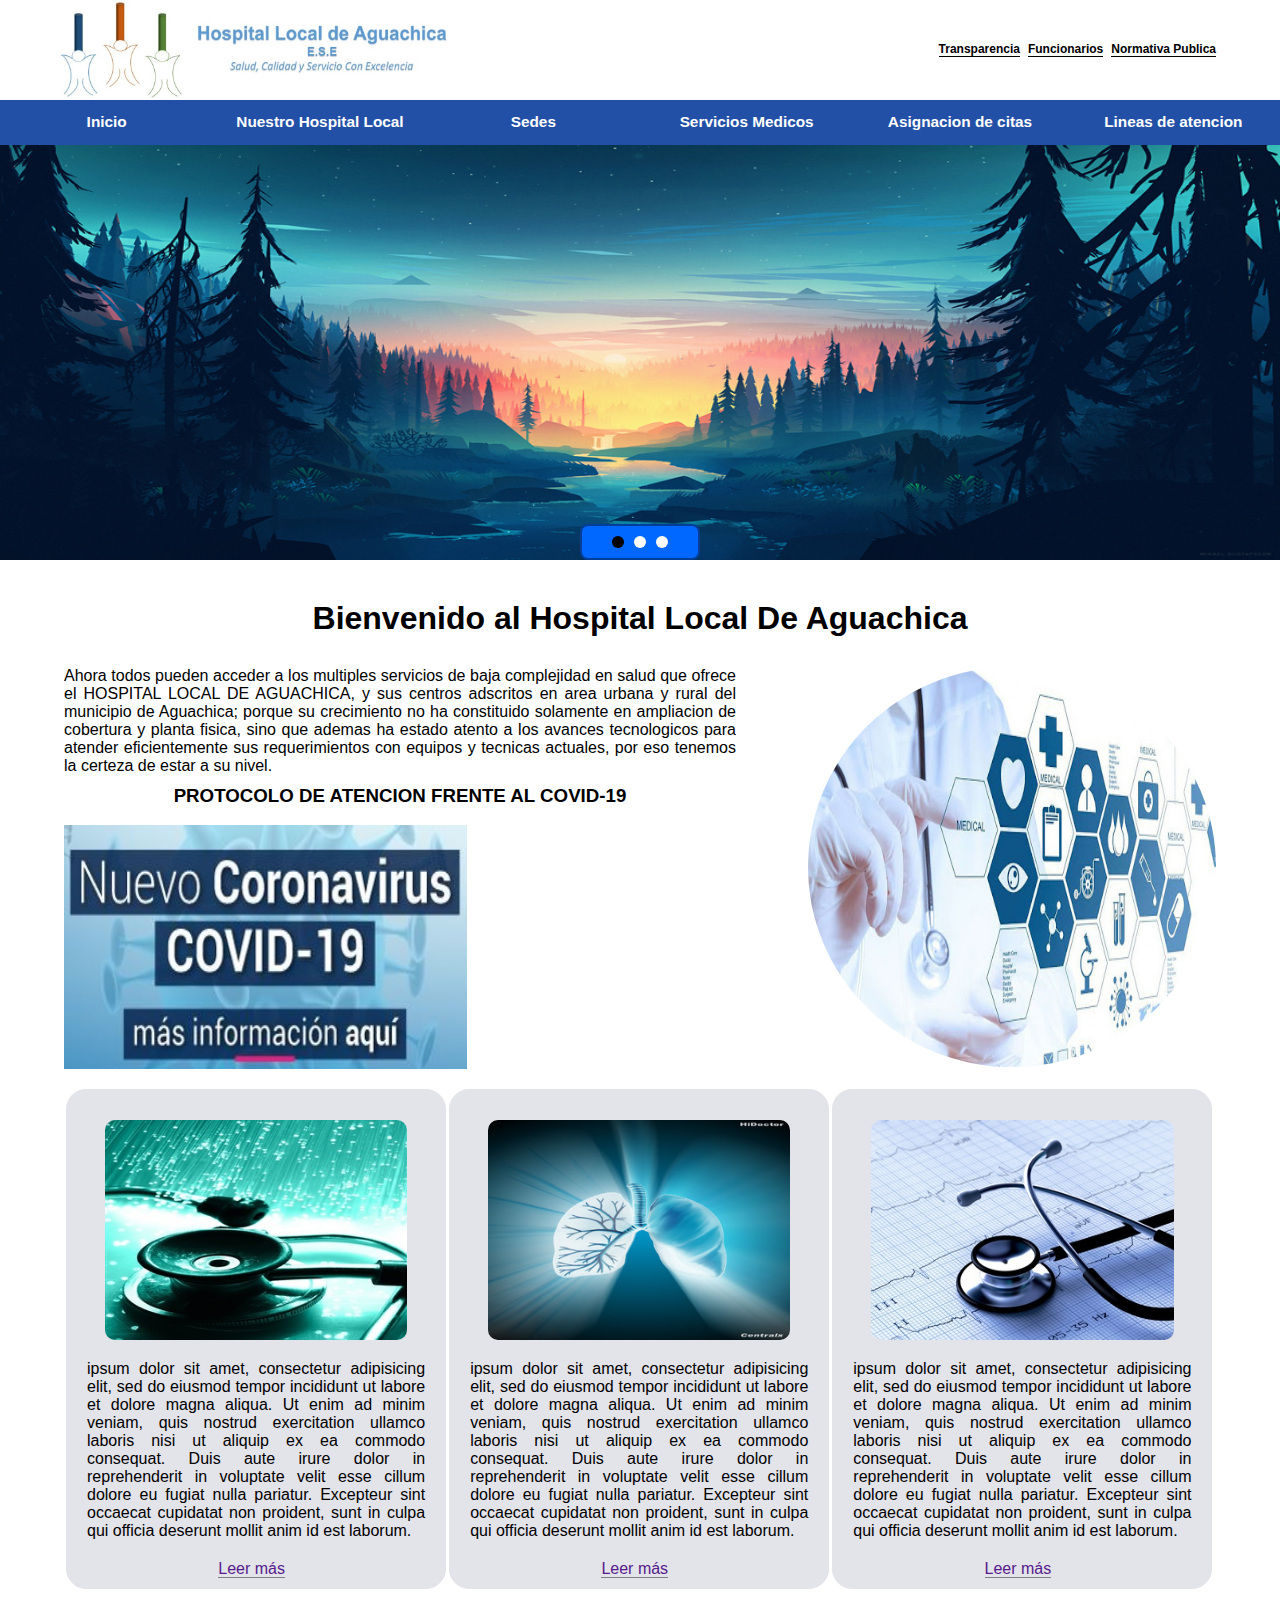
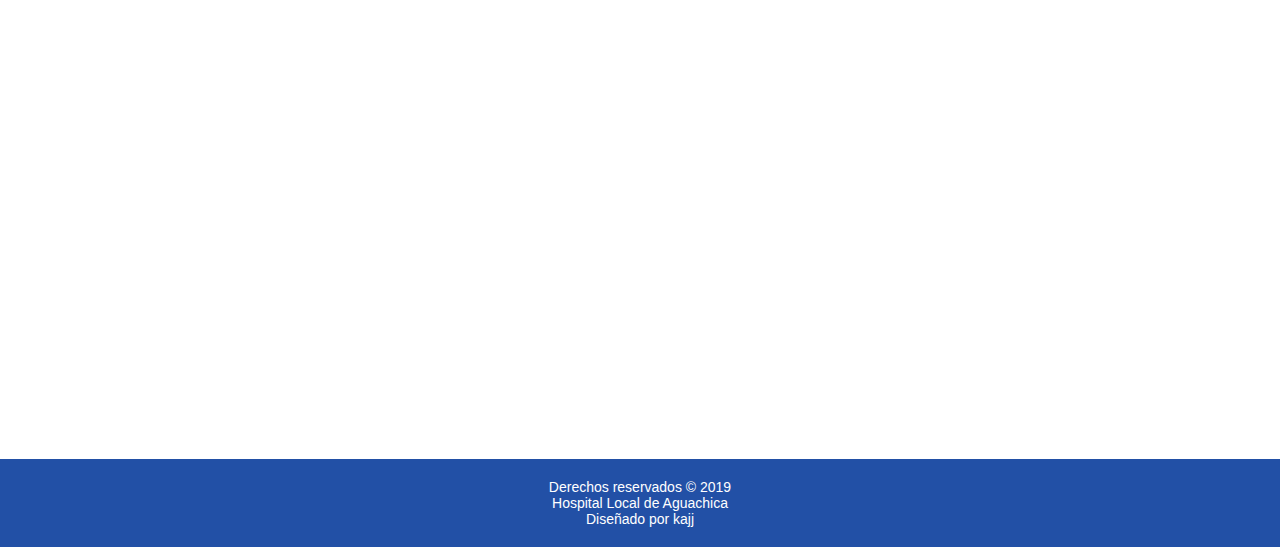
<file: index2.html>
<!DOCTYPE html>
<html  lang="es">
<head>
	<meta charset="utf-8">
	<meta name="viewport" content="width=device-width, initial-scale=1.0">
	<meta name="author" content="Hospital Local de Aguachica">
	<meta name="description" content="Servicios de salud">
	<meta name="keywords content">

	<link rel="stylesheet" type="text/css" href="css/estilo_index2.css">
	<link rel="stylesheet" type="text/css" href="css/redes.css">
	<link rel="stylesheet" type="text/css" href="css/punto.css">
	
	<script type="text/javascript" src="js/jquery.js"></script>
	<script type="text/javascript" src="js/flexslider.js"></script>
	<script type="text/javascript" src="js/animacion.js"></script>
	

	<title>Hospital Local de Aguachica</title>
	<link rel="icon" href="" type="image/aqui va el tipo de imagen" sizes="16x16">

</head>

<body>
	<header>
		<div class="contenedor1">
			<div class="contenedor1_1">
				<a href="index2.html"><img src="img/logo.jpg"></a>
			</div>
			<div class="contenedor1_1_2">
				
			</div>
			<div class="contenedor1_1_3">
					<a href=""><spam class="items">Normativa Publica</spam></a>
					<a href=""><spam class="items">Funcionarios</spam></a>
					<a href=""><spam class="items">Transparencia</spam></a>
				</ul>
				
			</div>
		
		</div>
		<nav class="menu">
					<ul>
						<li class="col-2"><a href="">Inicio</a></li>
						<li class="col-2"><a href="">Nuestro Hospital Local</a>
							<ul>
								<li><a href=""><spam class="icon-punto"></spam>Historia</a></li>
								<li><a href=""><spam class="icon-punto"></spam>Plataforma Estrategica</a></li>
								<li><a href=""><spam class="icon-punto"></spam>Junta Directiva</a></li>
								<li><a href=""><spam class="icon-punto"></spam>Salud Publica</a></li>
								<li><a href=""><spam class="icon-punto"></spam>Visitantes y Pacientes</a></li>
								<li><a href=""><spam class="icon-punto"></spam>Politicas Institucionales<span class="icon-right-open"></span></a>
									<ul>
										<li><a href=""><spam class="icon-punto"></spam>Politica de calidad</a></li>
										<li><a href=""><spam class="icon-punto"></spam>Politica Institucional de seguridad del paciente</a></li>
										<li><a href=""><spam class="icon-punto"></spam>Politica de no rehuso de dispositivos medicos</a></li>
										<li><a href=""><spam class="icon-punto"></spam>Politica de atención preferencial</a></li>
										<li><a href=""><spam class="icon-punto"></spam>Lineamientos estrategicos de la politica</a></li>
									</ul>
								</li>
							</ul>
						</li>
						
						<li class="col-2"><a href="">Sedes</a>
							<ul>
								<li><a href=""><spam class="icon-punto"></spam>Idema</a></li>
								<li><a href=""><spam class="icon-punto"></spam>Barahoja</a></li>
								<li><a href=""><spam class="icon-punto"></spam>San eduardo</a></li>
							</ul>
						<li>
						<li class="col-2"><a href="">Servicios Medicos</a></li>
						<li class="col-2"><a href="">Asignacion de citas</a></li>
						<li class="col-2"><a href="">Lineas de atencion</a></li>
					</ul>
				</nav>
	</header>

	

			<!-- flex slider *************************************************************************-->
			<div class="flexslider">
				<ul class="slides">
					<li>
						<img src="img/1.jpg">
					</li>
					<li>
						<img src="img/2.jpg">
					</li>
					<li>
						<img src="img/3.jpg">
					</li>
				</ul>
			</div>

	<div class="cuerpo">


				


					<div class="fila0">
						<h1 class="bienvenido">Bienvenido al Hospital Local De Aguachica</h1>
					</div>

				<!--*************************************  DISEÑO DE LA FILA 2   *********************************************************+-->

					<div class="fila1">

						<div class="col-7">
							<P>
								Ahora todos pueden acceder a los multiples servicios de baja complejidad en salud que ofrece el HOSPITAL LOCAL DE AGUACHICA, y sus centros adscritos en area urbana y rural del municipio de Aguachica; porque su crecimiento no ha constituido solamente en ampliacion  de cobertura y planta fisica, sino que ademas ha estado atento a los avances tecnologicos para atender eficientemente sus requerimientos con equipos y tecnicas actuales, por eso tenemos la certeza de estar a su nivel.

							</P>
							<h3 class="protocolo">PROTOCOLO DE ATENCION FRENTE AL COVID-19</h3>
							<br>
							<div class="cont-2">
								<img src="img/covid.jpg">
							</div>

							<div class="cont-3">
								
							</div>
						</div>

						<div class="col-5">
							<img src="img/4.jpg">
						</div>	
					</div>

				
					<div class="fila2">

						
						<div class="col-3 col-primero" >
							<div class="container4">
								<img src="img/5.jpg">
							</div>
							<p>
								ipsum dolor sit amet, consectetur adipisicing elit, sed do eiusmod
								tempor incididunt ut labore et dolore magna aliqua. Ut enim ad minim veniam,
								quis nostrud exercitation ullamco laboris nisi ut aliquip ex ea commodo
								consequat. Duis aute irure dolor in reprehenderit in voluptate velit esse
								cillum dolore eu fugiat nulla pariatur. Excepteur sint occaecat cupidatat non
								proident, sunt in culpa qui officia deserunt mollit anim id est laborum.
								<br>
							</p>
							<div class="leer">
							<a href="" class="leer-mas">Leer más</a>
							</div>

						</div>

						
						<div class="col-3 col-3-medio">
							<div class="container4">
								<img src="img/6.jpg">		
							</div>
							<p>
								ipsum dolor sit amet, consectetur adipisicing elit, sed do eiusmod
								tempor incididunt ut labore et dolore magna aliqua. Ut enim ad minim veniam,
								quis nostrud exercitation ullamco laboris nisi ut aliquip ex ea commodo
								consequat. Duis aute irure dolor in reprehenderit in voluptate velit esse
								cillum dolore eu fugiat nulla pariatur. Excepteur sint occaecat cupidatat non
								proident, sunt in culpa qui officia deserunt mollit anim id est laborum.
							</p>
							<div class="leer">
							<a href="" class="leer-mas">Leer más</a>
							</div>
						</div>

						
						<div class="col-3 ">
							<div class="container4">
								<img src="img/7.jpg">	
							</div>
							<p>
								ipsum dolor sit amet, consectetur adipisicing elit, sed do eiusmod
								tempor incididunt ut labore et dolore magna aliqua. Ut enim ad minim veniam,
								quis nostrud exercitation ullamco laboris nisi ut aliquip ex ea commodo
								consequat. Duis aute irure dolor in reprehenderit in voluptate velit esse
								cillum dolore eu fugiat nulla pariatur. Excepteur sint occaecat cupidatat non
								proident, sunt in culpa qui officia deserunt mollit anim id est laborum.
							</p>
							<div class="leer">
							<a href="" class="leer-mas">Leer más</a>
							</div>
						</div>

					</div>

					<div class="fila3">
						<div class="info_der">
							<iframe width="100%" height="100%" src="https://www.youtube.com/embed/m4sR4dQU2hA" frameborder="0" allow="accelerometer; autoplay; encrypted-media; gyroscope; picture-in-picture" allowfullscreen></iframe>
						</div>
						
					</div>

	</div><!-- este div cierra el cuerpo-->



						<footer>
							<div class="col-12">
								<p>Derechos reservados &copy; 2019</p>
								<p>Hospital Local de Aguachica</p>
								<p>Diseñado por kajj</p>
							</div>
						</footer>

</body>
</html>
</file>
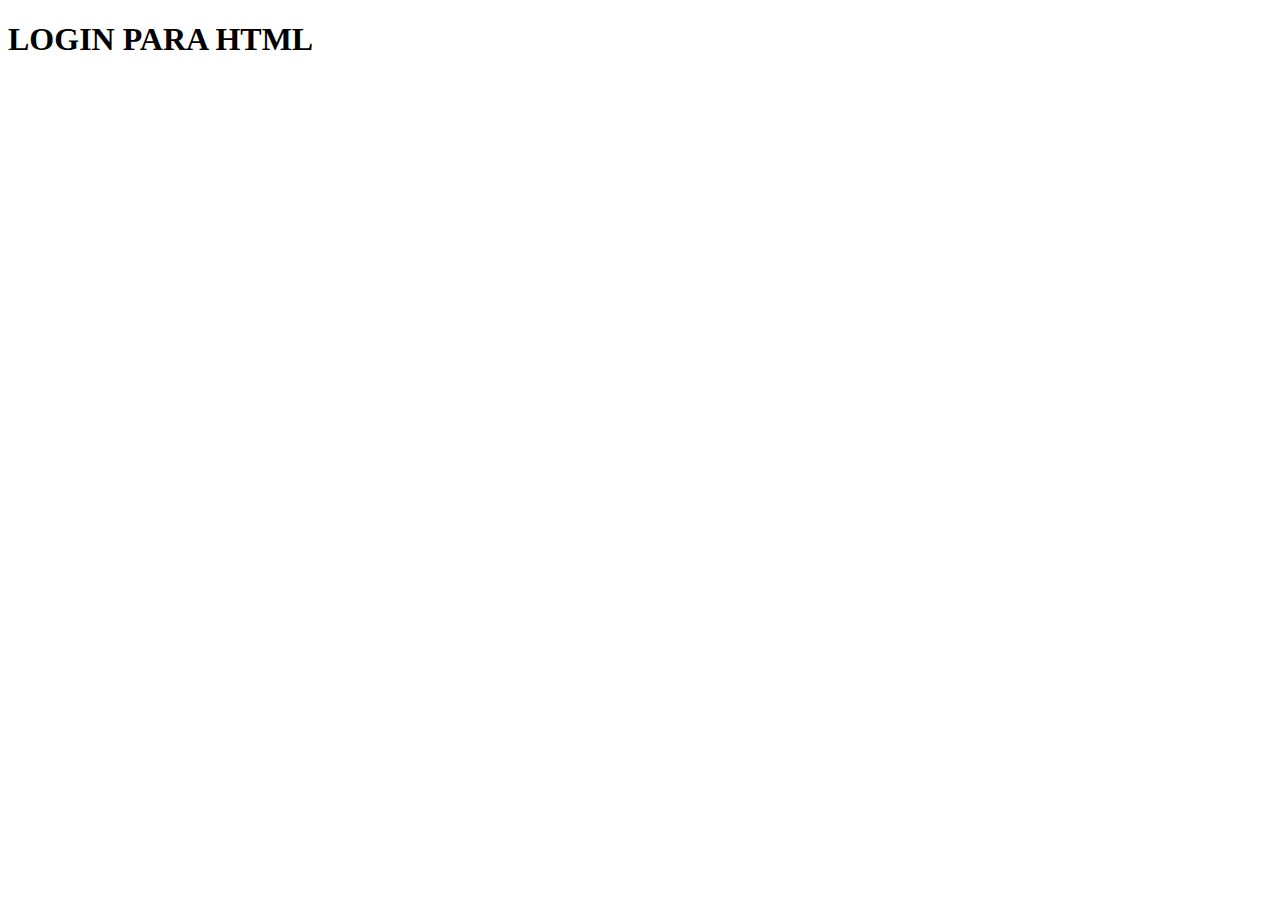
<file: login.html>
<!DOCTYPE html>
<html lang="en">
<head>
    <meta charset="UTF-8">
    <meta name="viewport" content="width=device-width, initial-scale=1.0">
    <title>Document</title>
</head>
<body>
    <h1>LOGIN PARA HTML</h1>
</body>
</html>
</file>
<file: css/estilo_index2.css>
*{
	padding: 0px;
	margin: 0px;
	box-sizing: border-box;
	text-decoration: none;
	font-family: sans-serif;

}

body{
	background-color: white;
}
.contenedor1{
	width: 100%;
	height: 100px;
	background: white;
}

.contenedor1_1{
	border: 0px solid black; overflow: hidden;
	width: 35%;
	height: 100%;
	float: left;
	padding-left: 60px;
	
}

.contenedor1_1 > a >img{
	width: 100%;
	height: 100%;
	
}

.contenedor1_1_2{
	border: 0px solid black; overflow: hidden;
	width: 30%;
	height: 100%;
	float: left;
}


.contenedor1_1_3{
	border: 0px solid black; overflow: hidden;
	width: 35%;
	height: 100%;
	float: left;
	padding-right: 60px;

}

.contenedor1_1_3 a{
	float: right;
	margin-top: 35px;
	padding: 4px;


}

.contenedor1_1_3 a .items{
	color: black;
	border-bottom: 1px solid black;
	font-weight: bold;
	font-size: 12px;
}

.menu{
	background: #2250A6;
	position: absolute;
	width: 100%;
	height: 45px;
	/* border: 1px solid black;*/
	z-index: 4;
	
}

.menu ul{
	display: flex;
	list-style: none; 

}


.menu ul .col-2{
	text-align: center;
	/*flex-grow: 1;*/
	width: 16.66666667%;
	padding: 4px 4px;
	position: relative;/* este se agrega para que los <ul> del submenu se relaciones con  el <li> principal */


}

.menu ul li a{
	display: block;
	background: #2250A6; 
	color: white;
	font-size: 1.2vw; 
	font-weight: bold;
	padding: 8px 15px;
	border: 1px solid #2250A6;
	border-radius: 15px 15px;
	

}

.menu ul li a:hover{
	background: white;
	color: #2250A6;
	transition: 0.3s;

}

/* diseño de desplegable de los <ul>*/
.menu ul li:hover > ul{
	opacity: 1;
	visibility: visible;
	transition: .3s linear;
}

.menu ul ul{
	opacity: 0;
	visibility: hidden;
}

/* diseño del segundo nivel del menu de navegacion*/

.menu ul li ul{
	width: 240px;
	position: absolute;
	background: #2250A6;
	top: 45px;
	left: 0;
	flex-direction: column;
	border: 1px solid gray;
	border-radius: 15px 15px;
	z-index: 3;
}

.menu ul li ul li{
	padding: 4px 4px;
	text-align: left;
	
}

.menu ul li ul li a{
	background: #2250A6;
	font-size: 14px;
	font-weight: bold;
	padding: 4px 10px;

}


.icon-right-open{
	float: right;
}


/* diseño del tercer nivel del menu de navegacion*/

.menu ul .col-2 ul li ul{
	position: absolute;
	width: 370px;
	top: 174px;
	left: 238px;
	
}


/******************************************** diseño de flexslider *****************************************************************+*/

.flexslider{
	width: 100%;
	/*max-width: 1000px;*/
	height: 420px;
	margin: 40px auto;
	border: 0px solid #0068FF; overflow: hidden;
	border-top: none;
	display: flex;
	flex-direction: column;
	position: relative;
}

.slides,
.slides li,
.slides li img{
	width: 100%;
	height: 420px;
}

.slides li{
	margin-bottom: -5px;
}

/* paginacion */

.flex-control-nav.flex-control-paging{
	width: 120px;
	padding: 10px 0px;
	background: #0068FF;
	border: 2px solid rgba(0,0,0,0.4);
	border-radius: 8px;

/* diseño de los botones*/
	display: flex;
	justify-content: center;
	align-items: center; 
	align-self: center;
	list-style: none;
	position:  absolute;
	bottom: 0px;
	z-index: 2;
	

	
}

.flex-control-nav li{
	display: inline-block;
	margin: 0 5px;

}

.flex-control-nav li a{
	display: block;
	width: 12px;
	height: 12px;
	background: white;
	border-radius: 50%;
	text-indent: -9999px;


}


.flex-control-nav li a.flex-active{
	background: black;

}


/* navegacion*/

.flex-direction-nav{
	position: absolute;
	list-style: none;
}

.flex-direction-nav a{
	width: 50px;
	height: 50px;
	margin-bottom: 5px;
	background: #2250A6;
	display: flex;


}


.flex-direction-nav a {
	display: none;

}


/**************************************** diseño redes sociales****************************************/

/**************************************** diseño cuerpo de la pagina****************************************/

.cuerpo{
	width: 90%;
	border: 0px solid black; overflow: hidden;
	top: 0px;
	margin-right: auto;
	margin-left: auto;
	background-color: white;
}


/************************************* diseño del estilo de las redes sociales********************/
.red{
	position: fixed;
	left: 0;
	top: 300px;
	display: flex;
	flex-direction: column;
	align-items: flex-end;
	z-index: 100;
}

.icon{
	color: white;
	text-decoration: none;
	padding: 8px 8px;
	display: flex;
	transition: all .5s;
	padding-left: 5px;
}

.icon-facebook{
	background: #3b5998;
}

.icon-twitter{
	background: #55acee;
}

.icon-youtube-play{
	background: #bb0000;
}

.icon-mail-alt{
	background: #9B2A12;
}

/* DISEÑO FILA 0 }*********************************************************/

.fila0 > .bienvenido{
	text-align: center;
}


/* DISEÑO FILA 1 }*********************************************************/
.fila1{
	width: 100%;
	border: 0px solid black; overflow: hidden;
	margin-top: 30px;
}

.col-7{
	width: 58.33333333%;
	height: 402px;
	border: 0px solid black; overflow: hidden;
	float: left;
}

.col-7 > p{
	text-align: justify;

}

.col-7 > .protocolo{
	margin-top: 10px;
	text-align: center;

}

.col-7 .cont-2{
	border: 0px solid black; overflow: hidden;
	width: 60%;
	height: 100%;
	float: left;
}

.col-7 .cont-2 img{
	width: 100%;
	height: 260px;
}

.col-7 .cont-3{
	border: 0px solid black; overflow: hidden;
	width: 40%;
	height: 100%;
	float: left;
}


.col-5{
	width: 41.66666667%;
	border: 0px solid black; overflow: hidden;
	float: left;
}

.col-5 > img{
	width: 85%;
	height: 400px;
	border: 0px solid black;
	border-radius: 100%;
	float: right;
}

/*DISEÑO FILA 2 }********************************************************/

.fila2{
	width: 100%;
	height: auto;
	border: 0px solid black; overflow: hidden;
}

.fila2 > .col-3{
	width: 33%;
	border: 1px solid #E3E3EA;
	border-radius: 20px; 
	margin-top: 20px;
	float: left;
	background-color: #E3E3EA;
	box-sizing: border-box;
}

.col-primero{
	margin-left: 2px;
}

.col-3-medio{
	margin-right: 3px;
	margin-left: 3px;
}

/* diseño de los item de imagenes*/

.fila2 > .col-3 >.container4{
	border: 0px solid black;
	border-radius: 10px solid;
	width: 80%; 
	height: 250px;
	margin-right: auto;
	margin-left: auto;
	padding-top: 30px; 
}

.fila2 > .col-3 > .container4 > img{
	width: 100%;
	height: 100%;
	border-radius: 10px;
}

/* diseño de los item de texto*/

.fila2 .col-3 p{
	text-align: justify;
	padding: 20px; 

}



.col-3 .leer{
	border: 0px solid black;
	padding-bottom: 10px; 
}

.col-3 > .leer >.leer-mas{
	border: 0px solid black;
	border-bottom: 1px solid gray;
	margin-left: 40%;
	margin-right: 35%; 

}




.fila3{
	border: 0px solid black; overflow: hidden;
	width: 100%;
	height: 400px;
	margin-top: 40px;
}

.fila3 .info_der{
	border: 0px solid black; overflow: hidden;
	border-radius: 10px;
	width: 100%;
	height: 400px;
}


/*DISEÑO  pie de pagina */

footer{
	width: 100%;
	height: auto;
	border: 0px solid black; overflow: hidden;
	background: #2250A6;	
	margin-top: 30px;

}

footer .col-12{
	text-align: center;
	padding: 20px;
	color: white;
	font-size: 14px;
	
}
</file>
<file: css/redes.css>
@font-face {
  font-family: 'redes';
  src: url('../font/redes.eot?81202759');
  src: url('../font/redes.eot?81202759#iefix') format('embedded-opentype'),
       url('../font/redes.woff2?81202759') format('woff2'),
       url('../font/redes.woff?81202759') format('woff'),
       url('../font/redes.ttf?81202759') format('truetype'),
       url('../font/redes.svg?81202759#redes') format('svg');
  font-weight: normal;
  font-style: normal;
}
/* Chrome hack: SVG is rendered more smooth in Windozze. 100% magic, uncomment if you need it. */
/* Note, that will break hinting! In other OS-es font will be not as sharp as it could be */
/*
@media screen and (-webkit-min-device-pixel-ratio:0) {
  @font-face {
    font-family: 'redes';
    src: url('../font/redes.svg?81202759#redes') format('svg');
  }
}
*/
 
 [class^="icon-"]:before, [class*=" icon-"]:before {
  font-family: "redes";
  font-style: normal;
  font-weight: normal;
  speak: none;
 
  display: inline-block;
  text-decoration: inherit;
  width: 1em;
  margin-right: .2em;
  text-align: center;
  /* opacity: .8; */
 
  /* For safety - reset parent styles, that can break glyph codes*/
  font-variant: normal;
  text-transform: none;
 
  /* fix buttons height, for twitter bootstrap */
  line-height: 1em;
 
  /* Animation center compensation - margins should be symmetric */
  /* remove if not needed */
  margin-left: .2em;
 
  /* you can be more comfortable with increased icons size */
  /* font-size: 120%; */
 
  /* Font smoothing. That was taken from TWBS */
  -webkit-font-smoothing: antialiased;
  -moz-osx-font-smoothing: grayscale;
 
  /* Uncomment for 3D effect */
  /* text-shadow: 1px 1px 1px rgba(127, 127, 127, 0.3); */
}
 
.icon-mail-alt:before { content: '\f0e0'; } /* '' */
.icon-youtube-play:before { content: '\f16a'; } /* '' */
.icon-twitter:before { content: '\f309'; } /* '' */
.icon-facebook:before { content: '\f30c'; } /* '' */
</file>
<file: css/punto.css>
@font-face {
  font-family: 'punto';
  src: url('../font/punto.eot?386358');
  src: url('../font/punto.eot?386358#iefix') format('embedded-opentype'),
       url('../font/punto.woff2?386358') format('woff2'),
       url('../font/punto.woff?386358') format('woff'),
       url('../font/punto.ttf?386358') format('truetype'),
       url('../font/punto.svg?386358#punto') format('svg');
  font-weight: normal;
  font-style: normal;
}
/* Chrome hack: SVG is rendered more smooth in Windozze. 100% magic, uncomment if you need it. */
/* Note, that will break hinting! In other OS-es font will be not as sharp as it could be */
/*
@media screen and (-webkit-min-device-pixel-ratio:0) {
  @font-face {
    font-family: 'punto';
    src: url('../font/punto.svg?386358#punto') format('svg');
  }
}
*/
 
 [class^="icon-"]:before, [class*=" icon-"]:before {
  font-family: "punto";
  font-style: normal;
  font-weight: normal;
  speak: none;
 
  display: inline-block;
  text-decoration: inherit;
  width: 1em;
  margin-right: .2em;
  text-align: center;
  /* opacity: .8; */
 
  /* For safety - reset parent styles, that can break glyph codes*/
  font-variant: normal;
  text-transform: none;
 
  /* fix buttons height, for twitter bootstrap */
  line-height: 1em;
 
  /* Animation center compensation - margins should be symmetric */
  /* remove if not needed */
  margin-left: .2em;
 
  /* you can be more comfortable with increased icons size */
  /* font-size: 120%; */
 
  /* Font smoothing. That was taken from TWBS */
  -webkit-font-smoothing: antialiased;
  -moz-osx-font-smoothing: grayscale;
 
  /* Uncomment for 3D effect */
  /* text-shadow: 1px 1px 1px rgba(127, 127, 127, 0.3); */
}
 
.icon-punto:before { content: '\e800'; } /* '' */
.icon-right-open:before { content: '\e801'; } /* '' */
</file>
